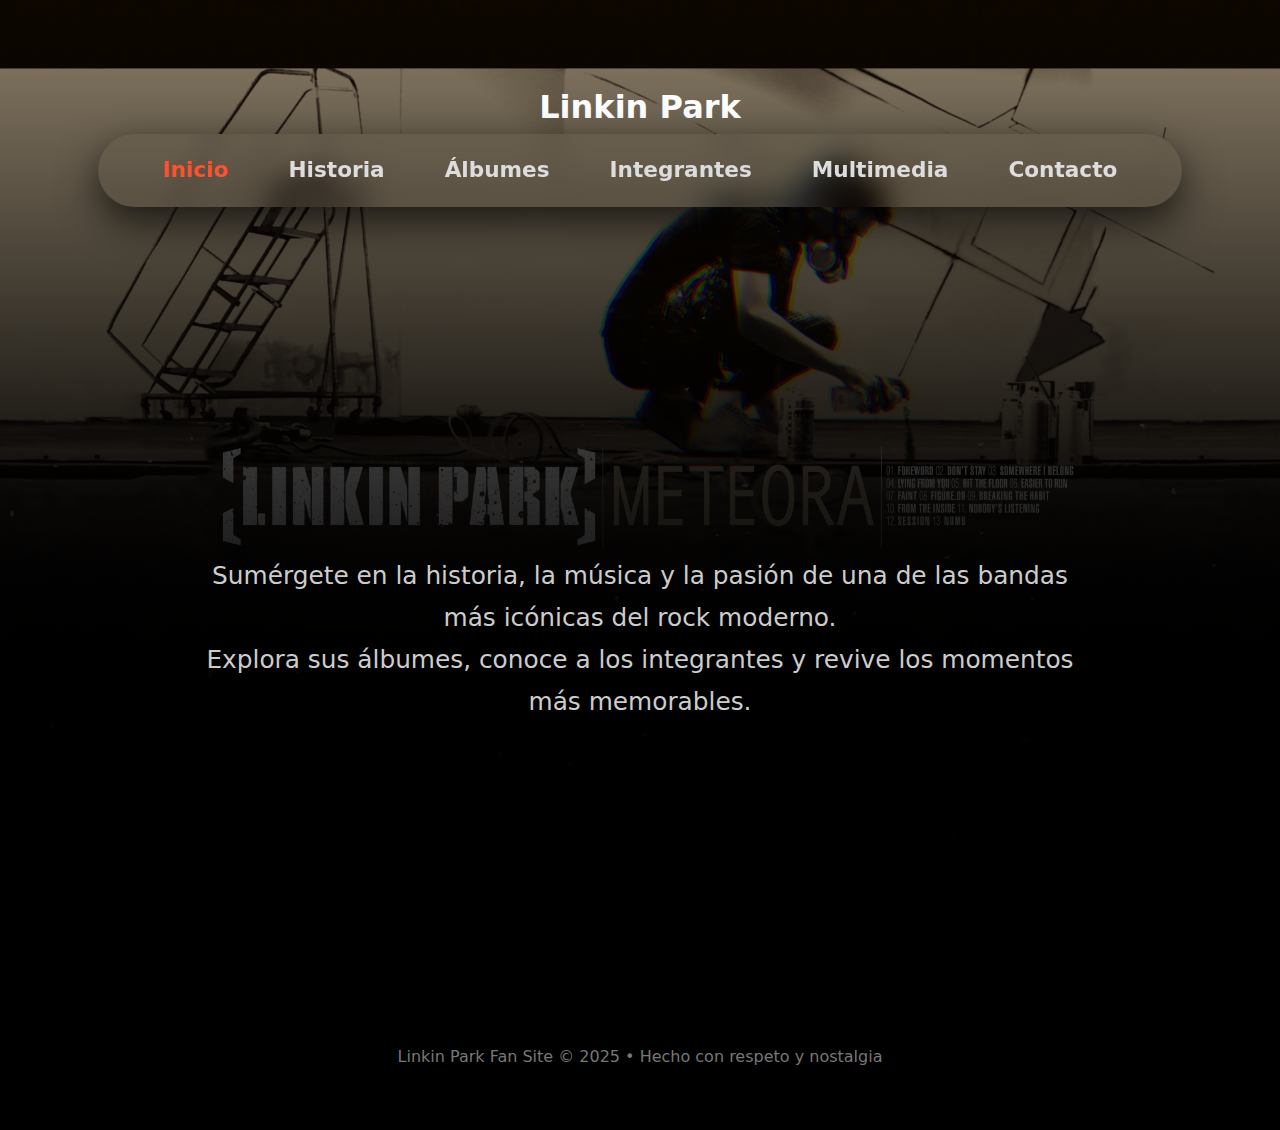
<file: index.html>
<!DOCTYPE html>
<html lang="es">
<head>
    <meta charset="UTF-8">
    <meta name="viewport" content="width=device-width, initial-scale=1.0">
    <title>Linkin Park | Fan Site</title>
    <link rel="stylesheet" href="assets/css/style.css">
</head>
<body>

    <!-- --------------- FOTO QUE SE DIFUMINA --------------- -->
    <section class="hero-fondo">
        <div class="contenido-sobre-fondo">

            <!-- titulo centrado en la pantalla -->
            <div class="titulo-central">
                <h1 class="logo-gigante">Linkin Park</h1>
            </div>

            <!-- Menú pill horizontal -->
            <nav class="menu-pill">
                <ul>
                    <li><a href="index.html" class="active">Inicio</a></li>
                    <li><a href="historia.html">Historia</a></li>
                    <li><a href="albunes.html">Álbumes</a></li>
                    <li><a href="integrantes.html">Integrantes</a></li>
                    <li><a href="multimedia.html">Multimedia</a></li>
                    <li><a href="contacto.html">Contacto</a></li>
                </ul>
            </nav>

            <!-- Texto de bienvenida -->
            <div class="contenido-centrado">
                <h2>¡Bienvenido al mundo de Linkin Park!</h2>
                <p>
                    Sumérgete en la historia, la música y la pasión de una de las bandas más icónicas del rock moderno.<br>
                    Explora sus álbumes, conoce a los integrantes y revive los momentos más memorables.
                </p>
            </div>

        </div>
    </section>

   

    <!-- Footer -->
    <footer class="footer-minimal">
        <p>Linkin Park Fan Site © 2025 • Hecho con respeto y nostalgia</p>
    </footer>

</body>
</html>
</file>
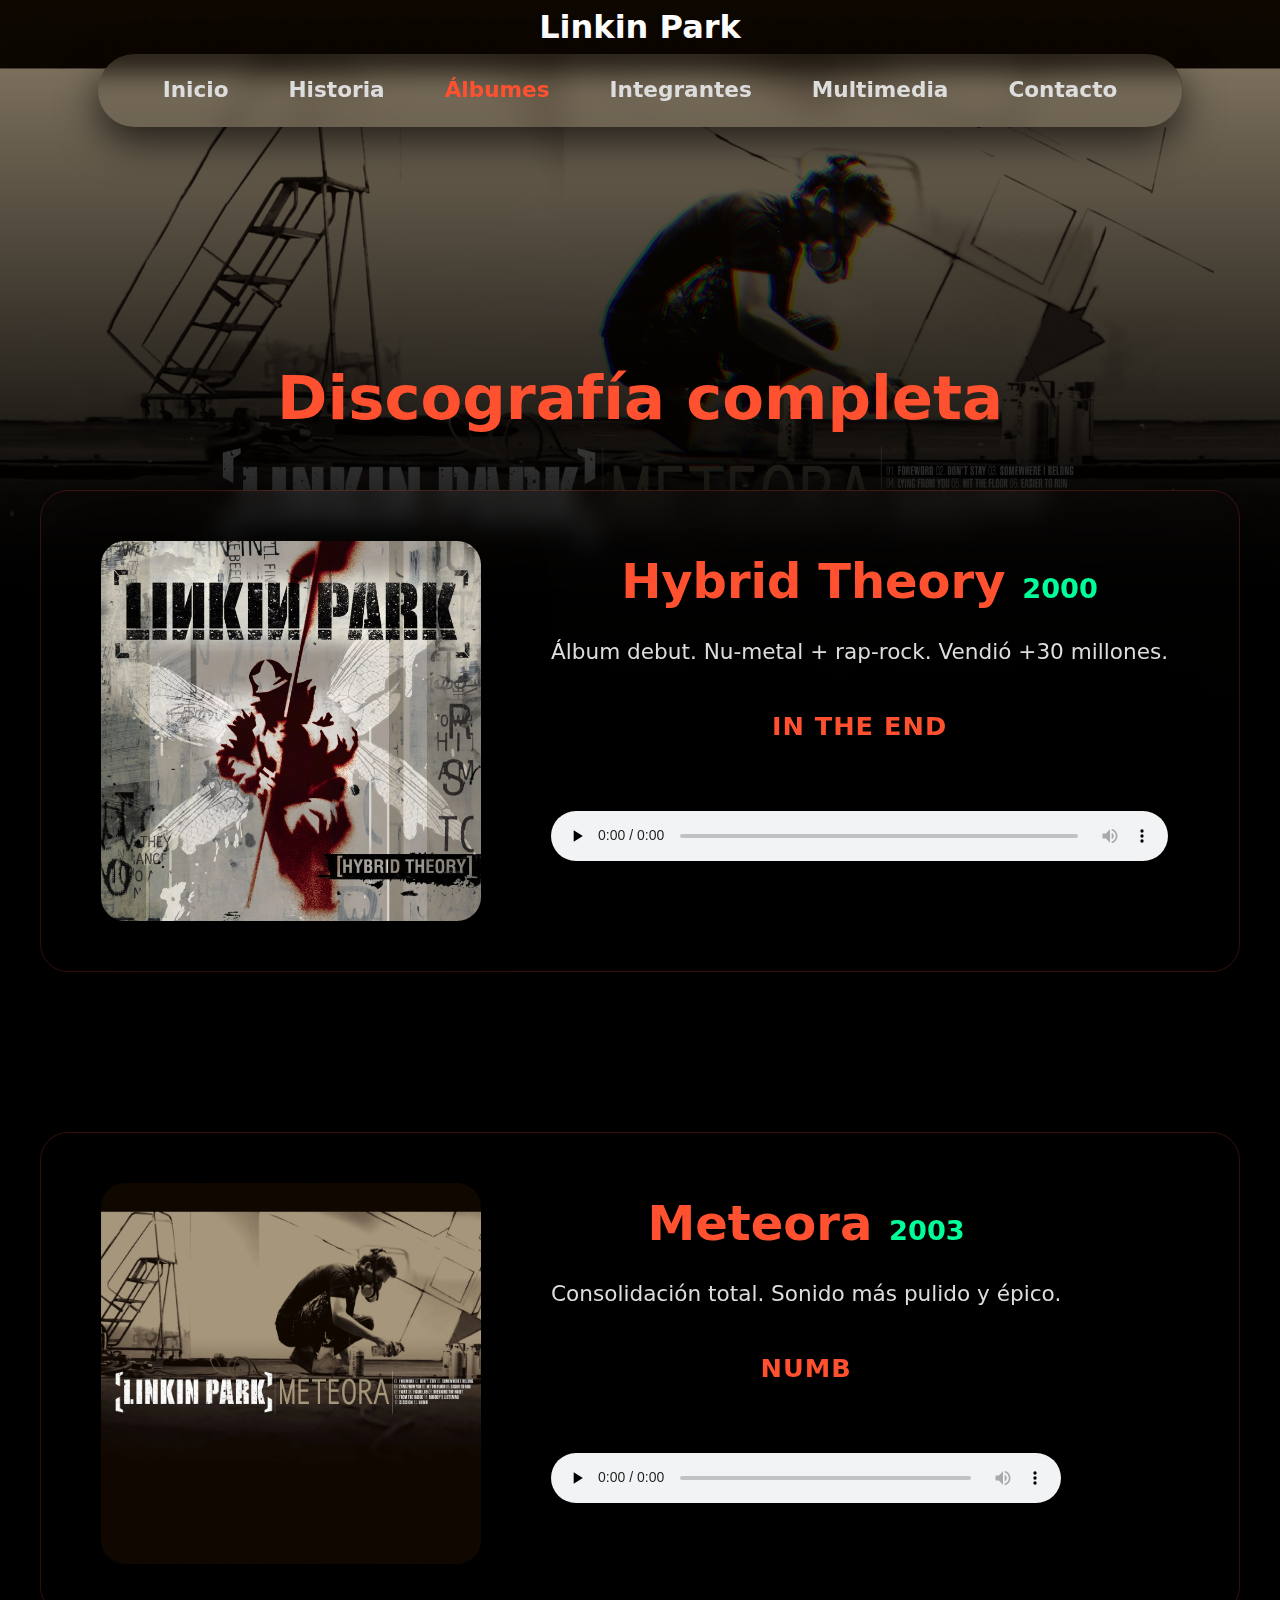
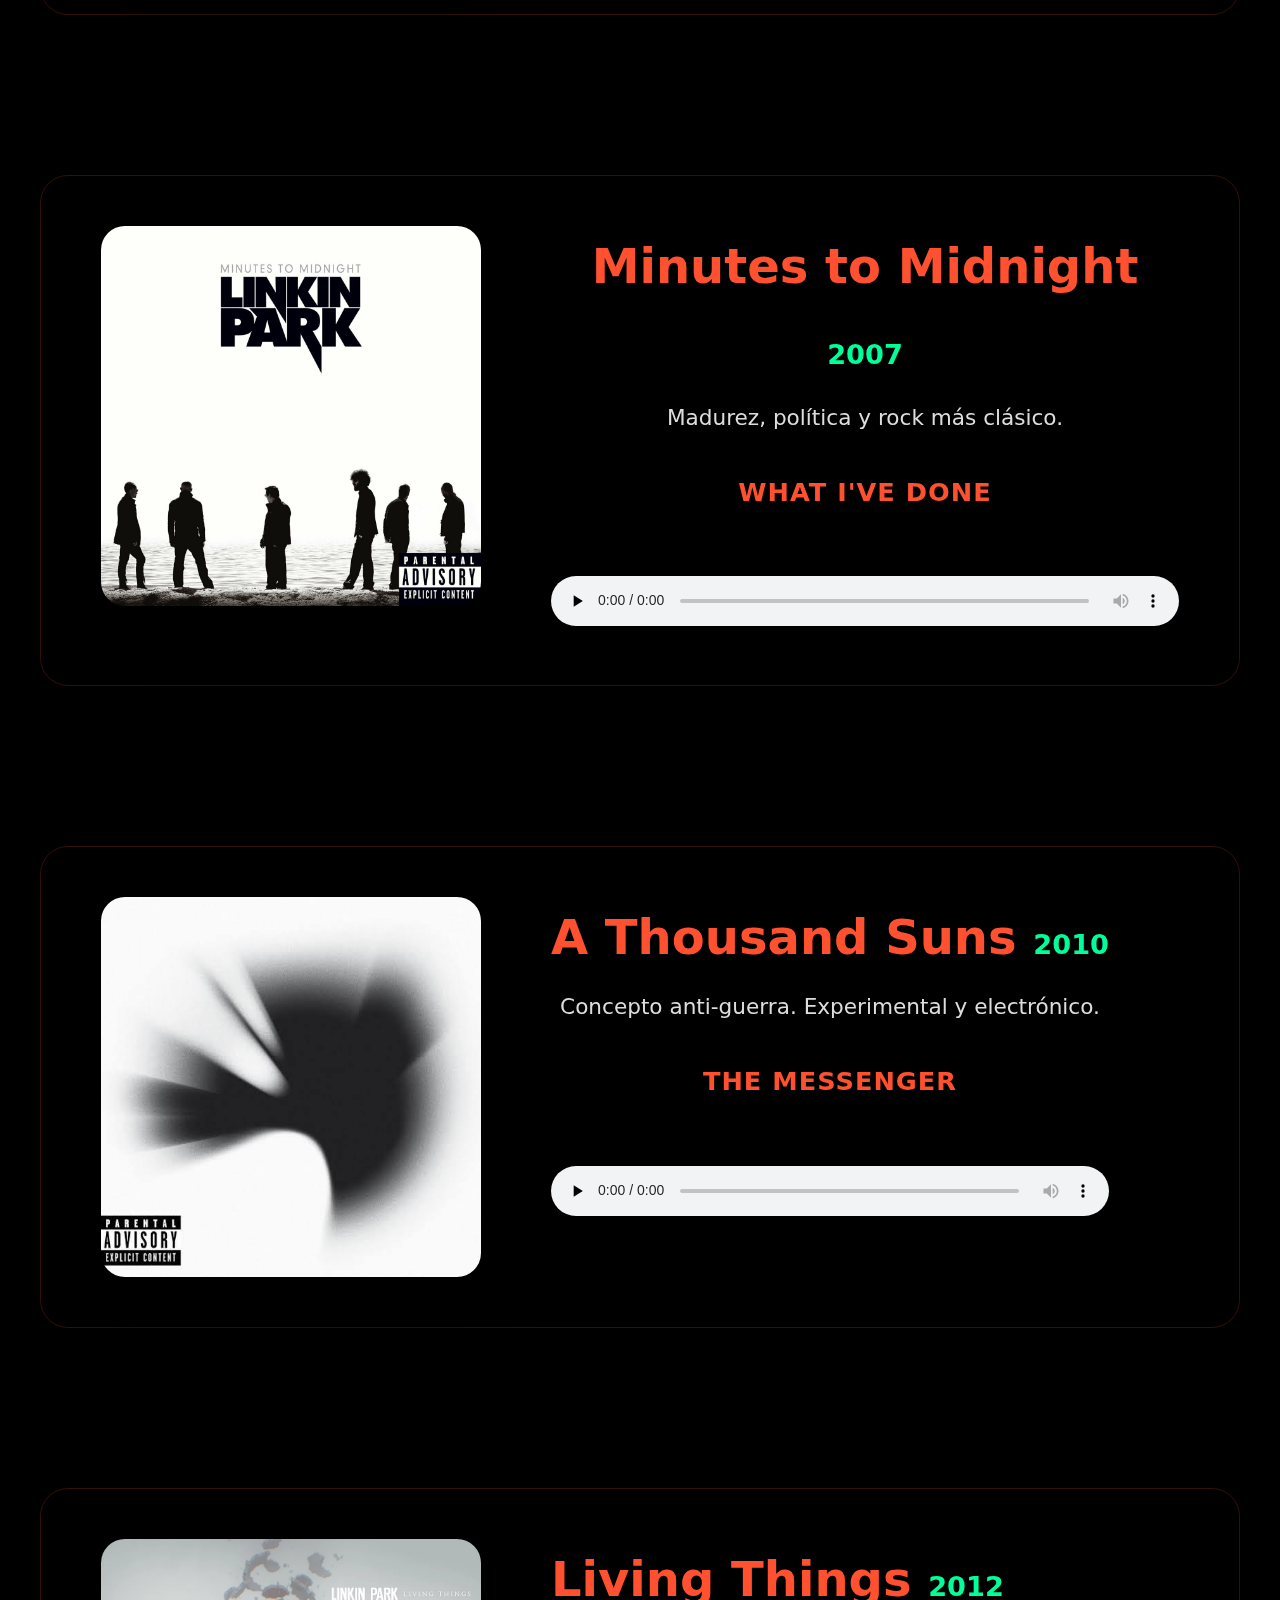
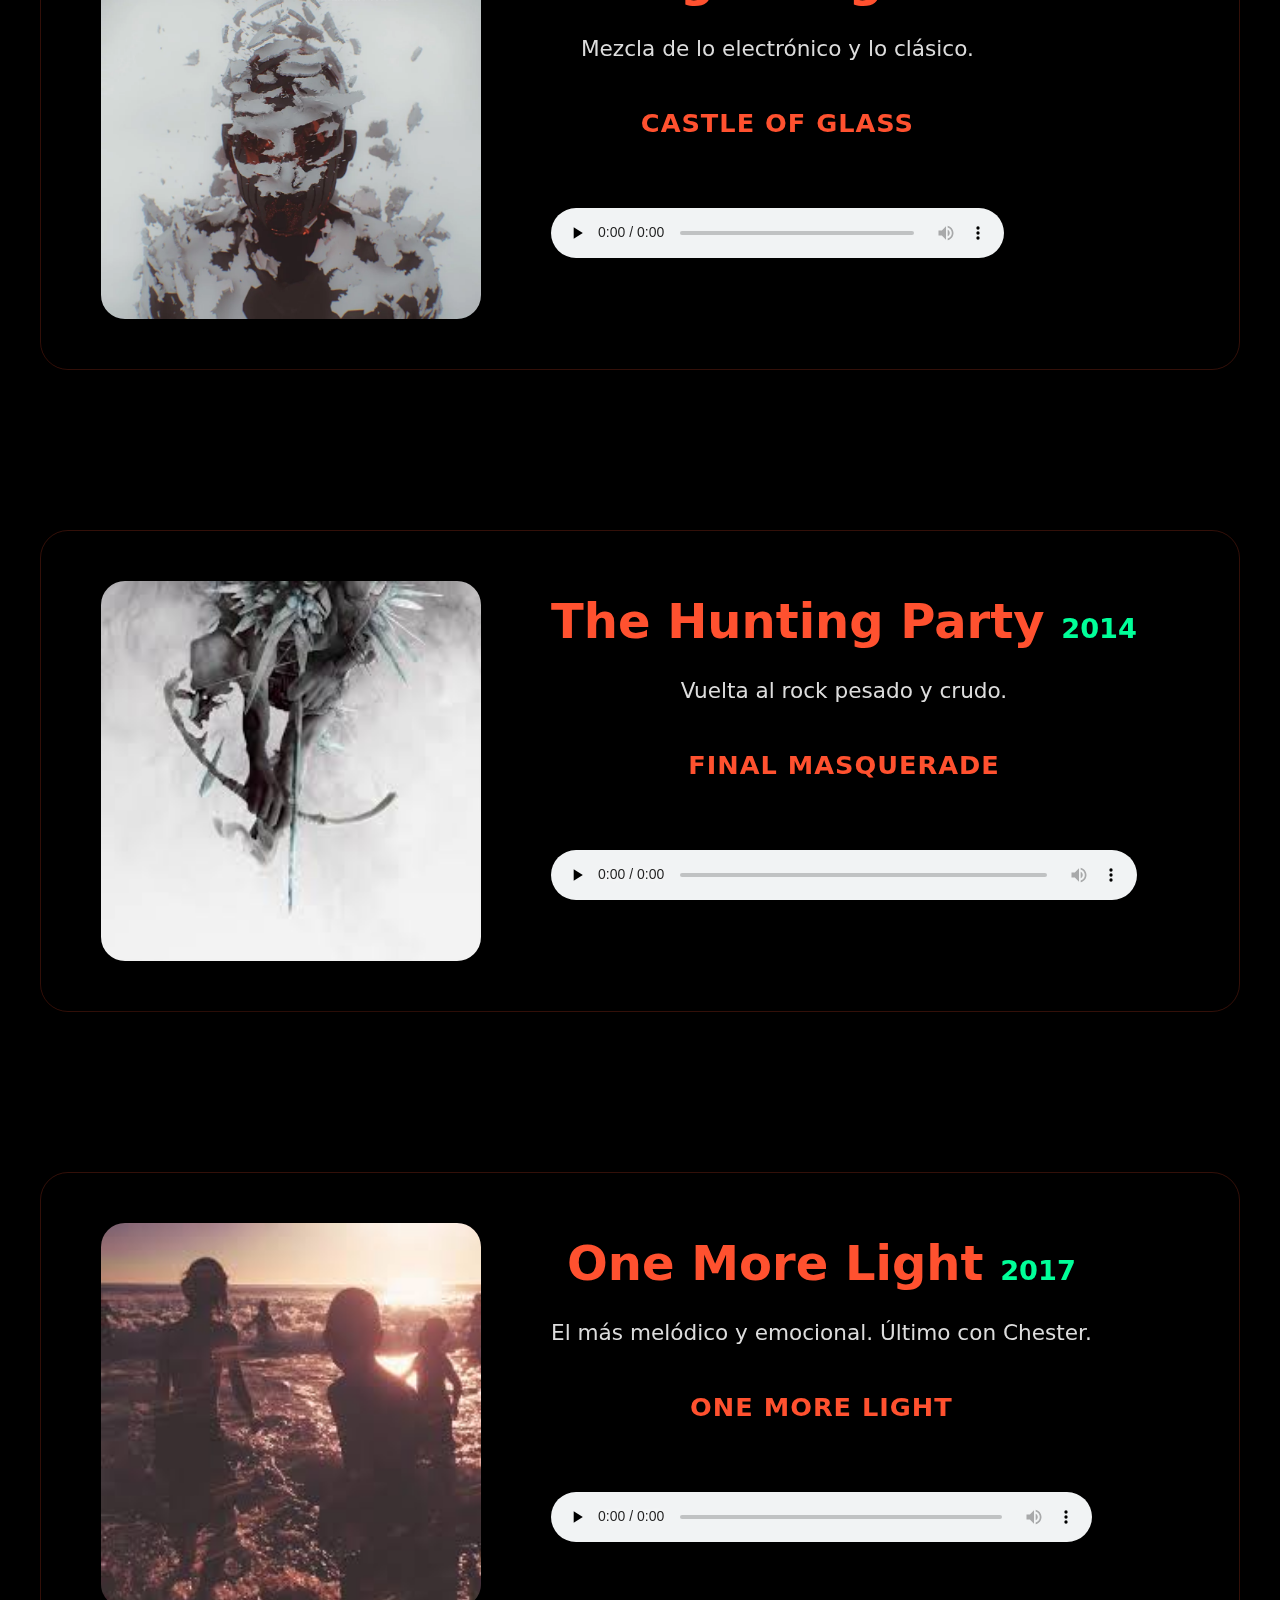
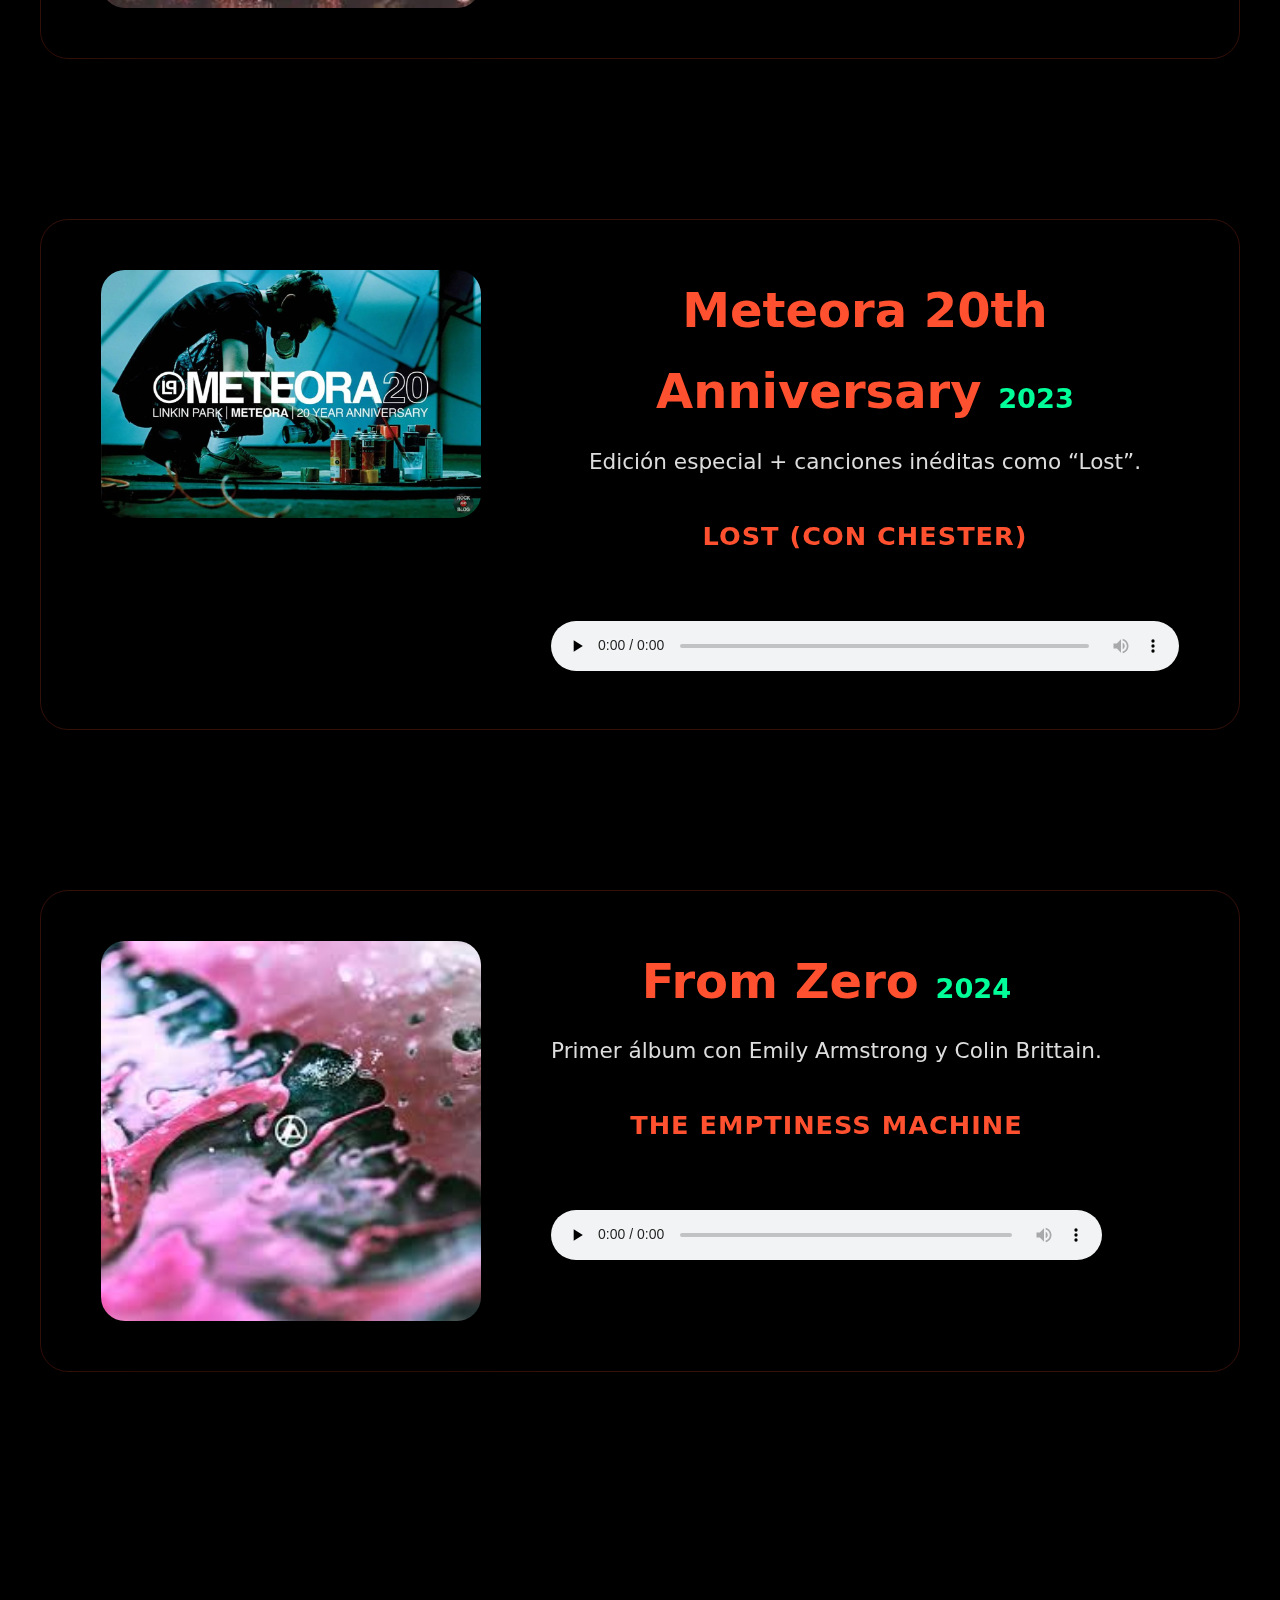
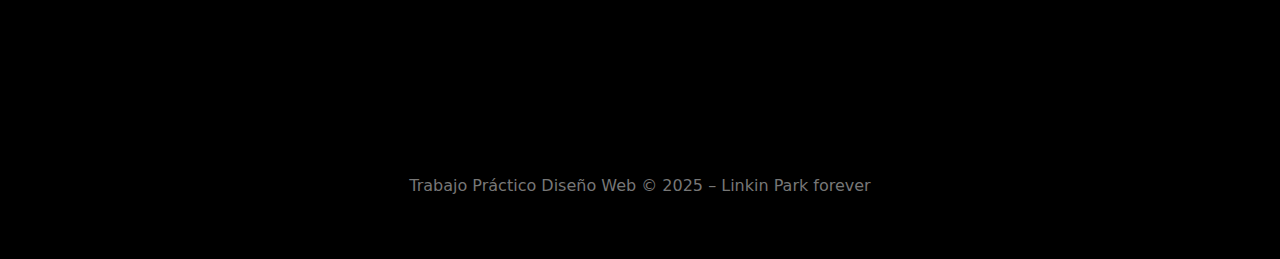
<file: albunes.html>
<!DOCTYPE html>
<html lang="es">
<head>
    <meta charset="UTF-8">
    <meta name="viewport" content="width=device-width, initial-scale=1.0">
    <title>Álbumes | Linkin Park</title>
    <link rel="stylesheet" href="assets/css/style.css">
    <link href="https://fonts.googleapis.com/css2?family=Orbitron:wght@700;900&family=Rajdhani:wght@500;700&display=swap" rel="stylesheet">
</head>
<body>

    <header class="header-principal">
        <h1 class="logo">Linkin Park</h1>
        <nav class="menu-pill">
            <ul>
                <li><a href="index.html">Inicio</a></li>
                <li><a href="historia.html">Historia</a></li>
                <li><a href="albunes.html" class="active">Álbumes</a></li>
                <li><a href="integrantes.html">Integrantes</a></li>
                <li><a href="multimedia.html">Multimedia</a></li>
                <li><a href="contacto.html">Contacto</a></li>
            </ul>
        </nav>
    </header>

    

    <div class="albunes-section">
        <h2 class="titulo-seccion">Discografía completa</h2>

        <!-- 1. Hybrid Theory -->
        <div class="album">
            <div class="album-img">
                <img src="assets/img/portadas/hybrid theory.png" alt="Hybrid Theory">
            </div>
            <div class="album-info">
                <h3>Hybrid Theory <span class="año">2000</span></h3>
                <p>Álbum debut. Nu-metal + rap-rock. Vendió +30 millones.</p>
                <p class="destacada">In the End</p>
                <audio controls preload="none">
                    <source src="assets/img/albunes_canciones/in_the_end (mp3cut.net).mp3" type="audio/mpeg">
                    Tu navegador no soporta audio.
                </audio>
            </div>
        </div>

        <!-- 2. Meteora -->
        <div class="album">
            <div class="album-img">
                <img src="assets/img/portadas/meteora.png" alt="Meteora">
            </div>
            <div class="album-info">
                <h3>Meteora <span class="año">2003</span></h3>
                <p>Consolidación total. Sonido más pulido y épico.</p>
                <p class="destacada">Numb</p>
                <audio controls preload="none">
                    <source src="assets/img/albunes_canciones/Numb (mp3cut.net).mp3" type="audio/mpeg">
                </audio>
            </div>
        </div>

        <!-- 3. Minutes to Midnight -->
        <div class="album">
            <div class="album-img">
                <img src="assets/img/portadas/minutes.png" alt="Minutes to Midnight">
            </div>
            <div class="album-info">
                <h3>Minutes to Midnight <span class="año">2007</span></h3>
                <p>Madurez, política y rock más clásico.</p>
                <p class="destacada">What I've Done</p>
                <audio controls preload="none">
                    <source src="assets/img/albunes_canciones/What I've Done (mp3cut.net).mp3" type="audio/mpeg">
                </audio>
            </div>
        </div>

        <!-- 4. A Thousand Suns -->
        <div class="album">
            <div class="album-img">
                <img src="assets/img/portadas/a thousand suns.png" alt="A Thousand Suns">
            </div>
            <div class="album-info">
                <h3>A Thousand Suns <span class="año">2010</span></h3>
                <p>Concepto anti-guerra. Experimental y electrónico.</p>
                <p class="destacada">The Messenger</p>
                <audio controls preload="none">
                    <source src="assets/img/albunes_canciones/The Messenger - Linkin Park (A Thousands Suns) (mp3cut.net).mp3" type="audio/mpeg">
                </audio>
            </div>
        </div>

        <!-- 5. Living Things -->
        <div class="album">
            <div class="album-img">
                <img src="assets/img/portadas/living things.png" alt="Living Things">
            </div>
            <div class="album-info">
                <h3>Living Things <span class="año">2012</span></h3>
                <p>Mezcla de lo electrónico y lo clásico.</p>
                <p class="destacada">Castle of Glass</p>
                <audio controls preload="none">
                    <source src="assets/img/albunes_canciones/Linkin Park - Castle Of Glass (Audio HD) (mp3cut.net).mp3" type="audio/mpeg">
                </audio>
            </div>
        </div>

        <!-- 6. The Hunting Party -->
        <div class="album">
            <div class="album-img">
                <img src="assets/img/portadas/the hunting party.png" alt="The Hunting Party">
            </div>
            <div class="album-info">
                <h3>The Hunting Party <span class="año">2014</span></h3>
                <p>Vuelta al rock pesado y crudo.</p>
                <p class="destacada">Final Masquerade</p>
                <audio controls preload="none">
                    <source src="assets/img/albunes_canciones/Final Masquerade (Official Lyric Video) - Linkin Park (mp3cut.net).mp3" type="audio/mpeg">
                </audio>
            </div>
        </div>

        <!-- 7. One More Light -->
        <div class="album">
            <div class="album-img">
                <img src="assets/img/portadas/one more light.png" alt="One More Light">
            </div>
            <div class="album-info">
                <h3>One More Light <span class="año">2017</span></h3>
                <p>El más melódico y emocional. Último con Chester.</p>
                <p class="destacada">One More Light</p>
                <audio controls preload="none">
                    <source src="assets/img/albunes_canciones/One More Light [Official Music Video] - Linkin Park (mp3cut.net).mp3" type="audio/mpeg">
                </audio>
            </div>
        </div>

        <!-- 8. Meteora 20th Anniversary -->
        <div class="album">
            <div class="album-img">
                <img src="assets/img/portadas/meteora 20th anniversary.png" alt="Meteora 20th Anniversary">
            </div>
            <div class="album-info">
                <h3>Meteora 20th Anniversary <span class="año">2023</span></h3>
                <p>Edición especial + canciones inéditas como “Lost”.</p>
                <p class="destacada">Lost (con Chester)</p>
                <audio controls preload="none">
                    <source src="assets/img/albunes_canciones/Lost [Official Music Video] - Linkin Park (mp3cut.net).mp3" type="audio/mpeg">
                </audio>
            </div>
        </div>

        <!-- 9. From Zero – NUEVO 2024 -->
        <div class="album" style="position:relative;">
            <div class="album-img">
                <img src="assets/img/portadas/from zero.png" alt="From Zero">
            </div>
            <div class="album-info">
                <h3>From Zero <span class="año">2024</span></h3>
                <p>Primer álbum con Emily Armstrong y Colin Brittain.</p>
                <p class="destacada">The Emptiness Machine</p>
                <audio controls preload="none">
                    <source src="assets/img/albunes_canciones/Linkin Park - The Emptiness Machine (Audio) (mp3cut.net).mp3" type="audio/mpeg">
                </audio>
            </div>
        </div>

    </div>

    </main>

    <footer>
        <p>Trabajo Práctico Diseño Web © 2025 – Linkin Park forever</p>
    </footer>

</body>
</html>
</file>
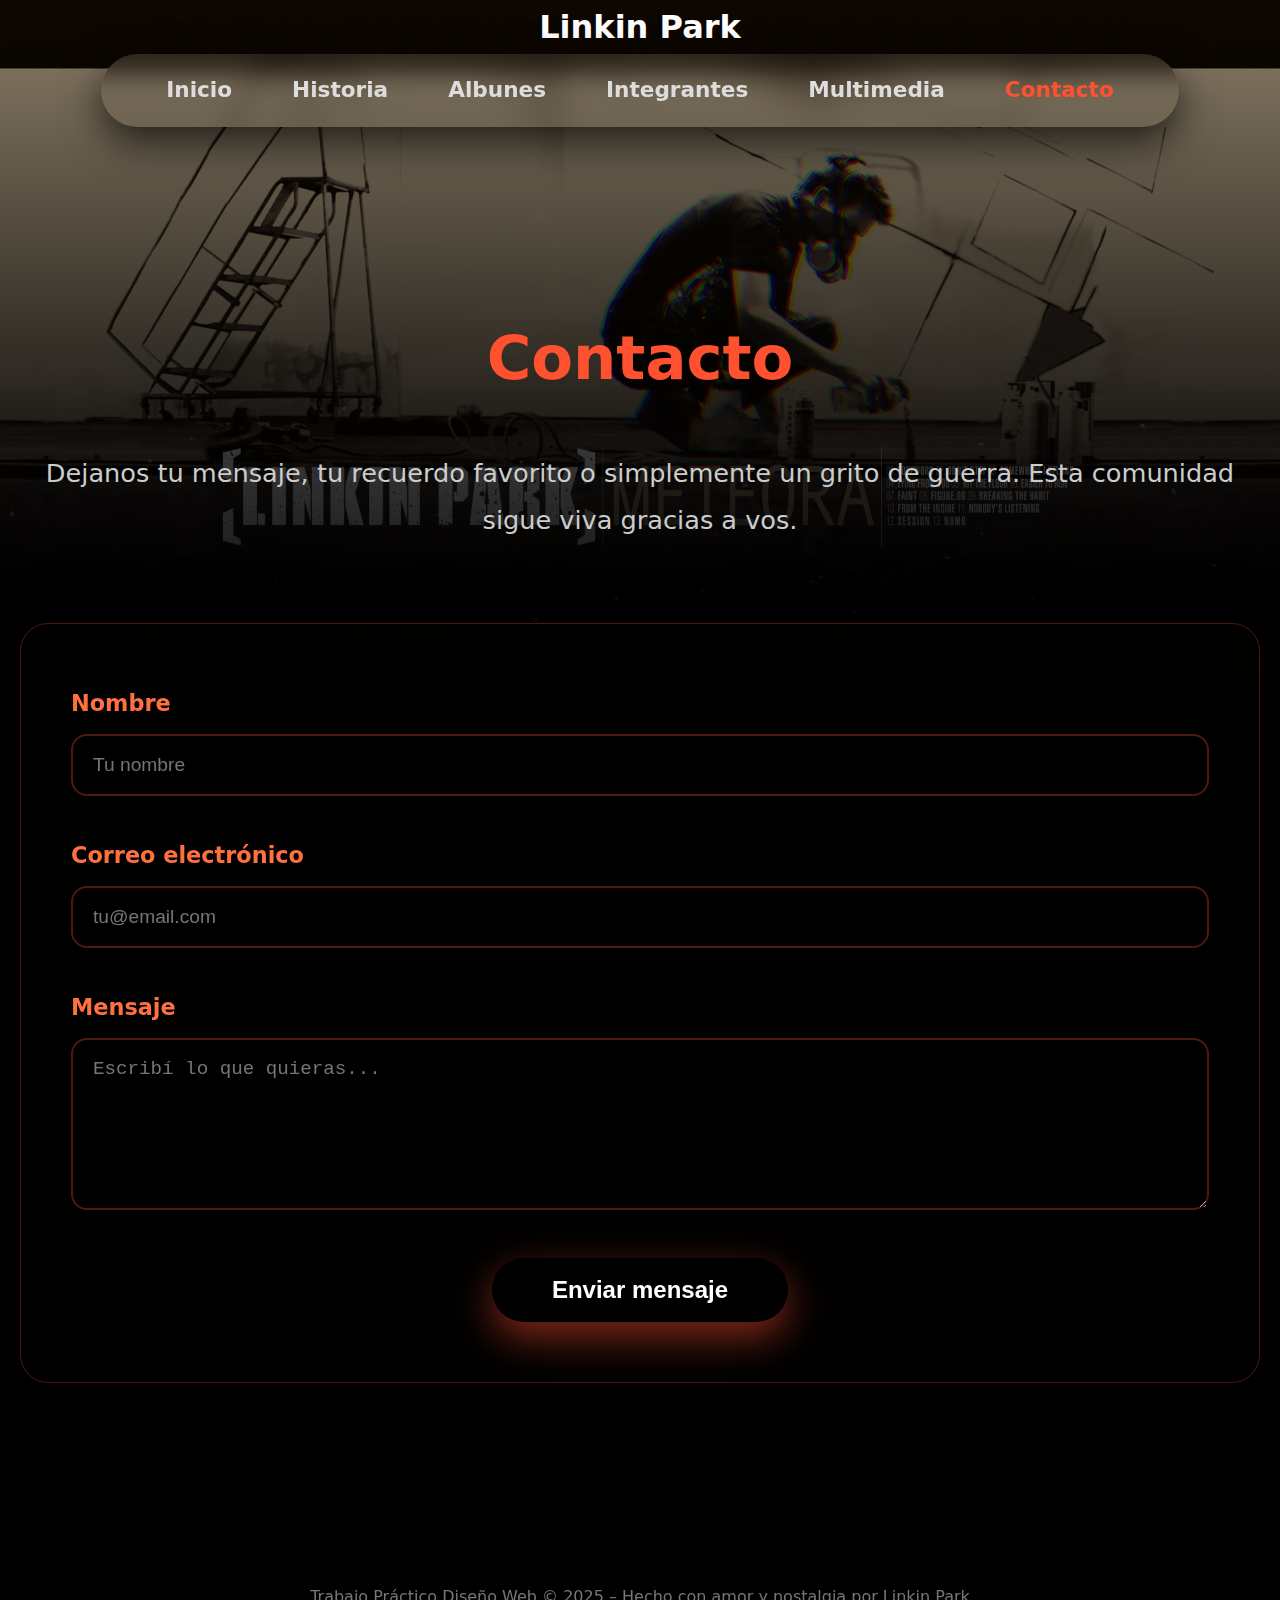
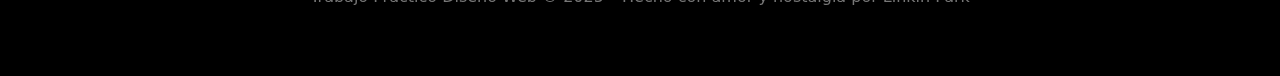
<file: contacto.html>
<!DOCTYPE html>
<html lang="es">
<head>
    <meta charset="UTF-8">
    <meta name="viewport" content="width=device-width, initial-scale=1.0">
    <title>Contacto | Linkin Park Fan Site</title>
    <link rel="stylesheet" href="assets/css/style.css">
    <link href="https://fonts.googleapis.com/css2?family=Orbitron:wght@700;900&family=Rajdhani:wght@500;700&display=swap" rel="stylesheet">
</head>
<body>

    <header class="header-principal">
        <h1 class="logo">Linkin Park</h1>
        <nav class="menu-pill">
            <ul>
                <li><a href="index.html">Inicio</a></li>
                <li><a href="historia.html">Historia</a></li>
                <li><a href="albunes.html">Albunes</a></li>
                <li><a href="integrantes.html">Integrantes</a></li>
                <li><a href="multimedia.html">Multimedia</a></li>
                <li><a href="contacto.html" class="active">Contacto</a></li>
            </ul>
        </nav>
    </header>

    <main class="container">
        <h2 class="titulo-seccion">Contacto</h2>
        <p class="intro-contacto">Dejanos tu mensaje, tu recuerdo favorito o simplemente un grito de guerra. Esta comunidad sigue viva gracias a vos.</p>

        <form class="formulario-contacto" id="formContacto">
            <div class="campo">
                <label for="nombre">Nombre</label>
                <input type="text" id="nombre" name="nombre" required placeholder="Tu nombre">
            </div>

            <div class="campo">
                <label for="email">Correo electrónico</label>
                <input type="email" id="email" name="email" required placeholder="tu@email.com">
            </div>

            <div class="campo">
                <label for="mensaje">Mensaje</label>
                <textarea id="mensaje" name="mensaje" rows="6" required placeholder="Escribí lo que quieras..."></textarea>
            </div>

            <button type="submit" class="btn-enviar">Enviar mensaje</button>
        </form>

        <!-- Mensaje de éxito (aparece al enviar) -->
        <div class="mensaje-exito" id="mensajeExito" style="display:none;">
            <h3>¡Mensaje enviado!</h3>
            <p>Gracias por ser parte de esta familia. El grito sigue vivo.</p>
        </div>
    </main>

    <footer>
        <p>Trabajo Práctico Diseño Web © 2025 – Hecho con amor y nostalgia por Linkin Park</p>
    </footer>

    <!-- Pequeño script para simular envío (no necesitas backend) -->
    <script>
        document.getElementById('formContacto').addEventListener('submit', function(e) {
            e.preventDefault();
            this.style.display = 'none';
            document.getElementById('mensajeExito').style.display = 'block';
        });
    </script>

</body>
</html>
</file>
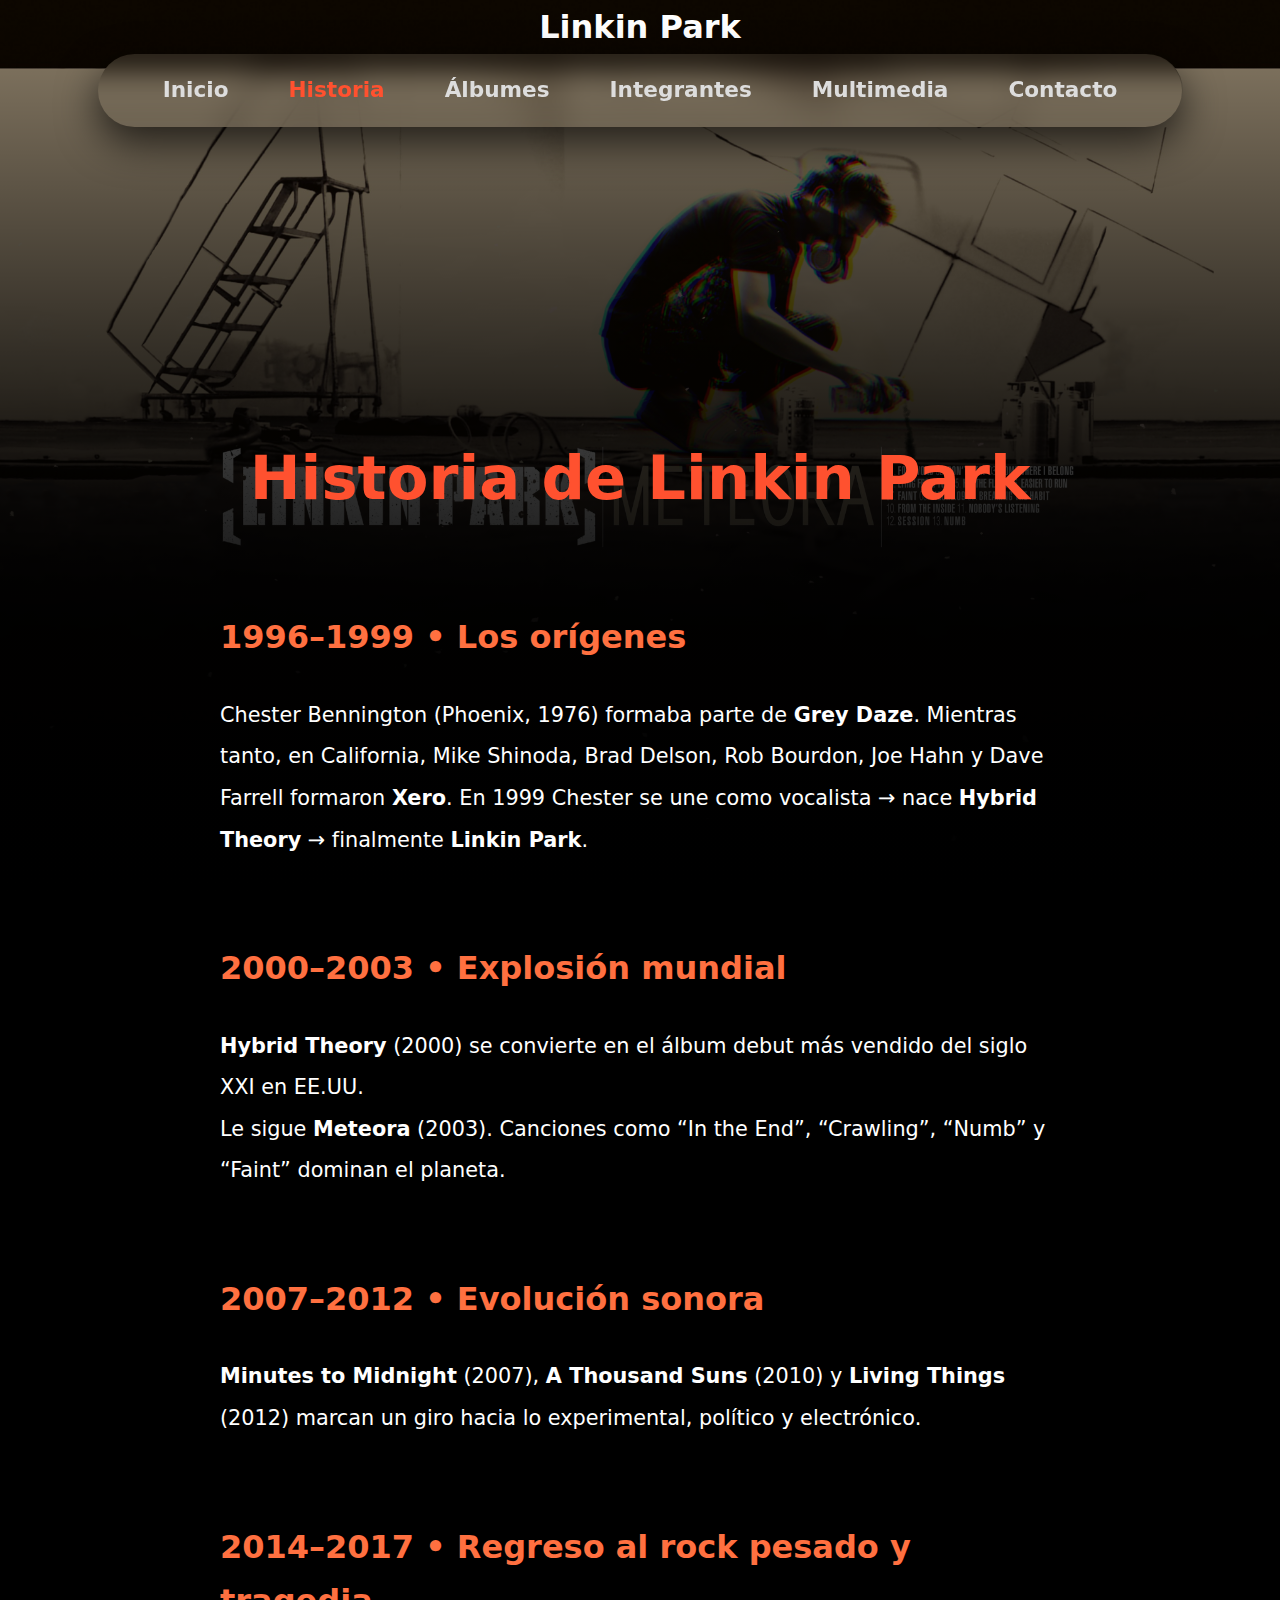
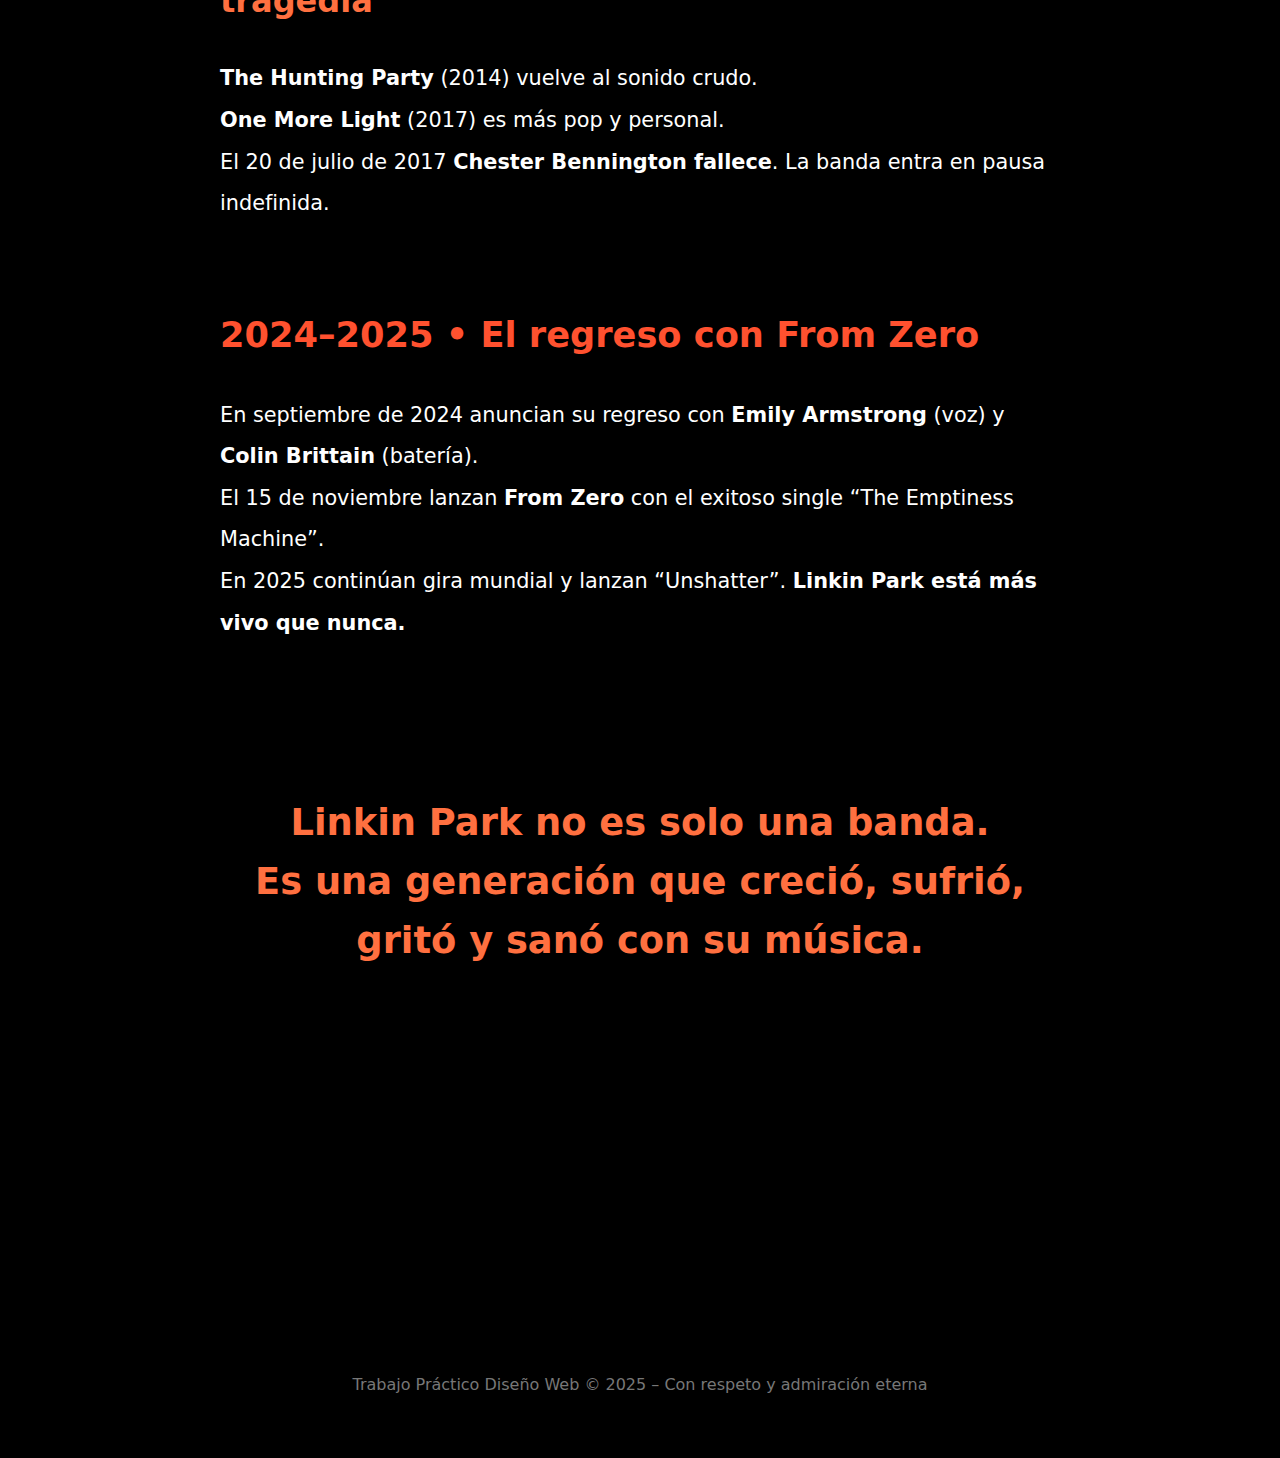
<file: historia.html>
<!DOCTYPE html>
<html lang="es">
<head>
    <meta charset="UTF-8">
    <meta name="viewport" content="width=device-width, initial-scale=1.0">
    <title>Historia | Linkin Park</title>
    <link rel="stylesheet" href="assets/css/style.css">
    <link href="https://fonts.googleapis.com/css2?family=Orbitron:wght@700;900&family=Rajdhani:wght@500;700&display=swap" rel="stylesheet">
</head>
<body>

    <header class="header-principal">
        <h1 class="logo">Linkin Park</h1>
        
        <nav class="menu-pill">
            <ul>
                <li><a href="index.html">Inicio</a></li>
                <li><a href="historia.html" class="active">Historia</a></li>
                <li><a href="albunes.html">Álbumes</a></li>
                <li><a href="integrantes.html">Integrantes</a></li>
                <li><a href="multimedia.html">Multimedia</a></li>
                <li><a href="contacto.html">Contacto</a></li>
            </ul>
        </nav>
    </header>

    <main class="container">
        <section class="timeline-section">
            <h2 class="titulo-seccion">Historia de Linkin Park</h2>

            <article class="timeline-item">
                <h3>1996–1999 • Los orígenes</h3>
                <p>Chester Bennington (Phoenix, 1976) formaba parte de <strong>Grey Daze</strong>. Mientras tanto, en California, Mike Shinoda, Brad Delson, Rob Bourdon, Joe Hahn y Dave Farrell formaron <strong>Xero</strong>. En 1999 Chester se une como vocalista → nace <strong>Hybrid Theory</strong> → finalmente <strong>Linkin Park</strong>.</p>
            </article>

            <article class="timeline-item">
                <h3>2000–2003 • Explosión mundial</h3>
                <p><strong>Hybrid Theory</strong> (2000) se convierte en el álbum debut más vendido del siglo XXI en EE.UU. <br>
                Le sigue <strong>Meteora</strong> (2003). Canciones como “In the End”, “Crawling”, “Numb” y “Faint” dominan el planeta.</p>
            </article>

            <article class="timeline-item">
                <h3>2007–2012 • Evolución sonora</h3>
                <p><strong>Minutes to Midnight</strong> (2007), <strong>A Thousand Suns</strong> (2010) y <strong>Living Things</strong> (2012) marcan un giro hacia lo experimental, político y electrónico.</p>
            </article>

            <article class="timeline-item">
                <h3>2014–2017 • Regreso al rock pesado y tragedia</h3>
                <p><strong>The Hunting Party</strong> (2014) vuelve al sonido crudo. <br>
                <strong>One More Light</strong> (2017) es más pop y personal. <br>
                El 20 de julio de 2017 <strong>Chester Bennington fallece</strong>. La banda entra en pausa indefinida.</p>
            </article>

            <article class="timeline-item destacado">
                <h3>2024–2025 • El regreso con From Zero</h3>
                <p>En septiembre de 2024 anuncian su regreso con <strong>Emily Armstrong</strong> (voz) y <strong>Colin Brittain</strong> (batería). <br>
                El 15 de noviembre lanzan <strong>From Zero</strong> con el exitoso single “The Emptiness Machine”. <br>
                En 2025 continúan gira mundial y lanzan “Unshatter”. <strong>Linkin Park está más vivo que nunca.</strong></p>
            </article>

            <div class="cierre">
                <p class="frase-final">
                    <strong>Linkin Park no es solo una banda.<br>
                    Es una generación que creció, sufrió, gritó y sanó con su música.</strong>
                </p>
            </div>
        </section>
    </main>

    <footer>
        <p>Trabajo Práctico Diseño Web © 2025 – Con respeto y admiración eterna</p>
    </footer>

</body>
</html>
</file>
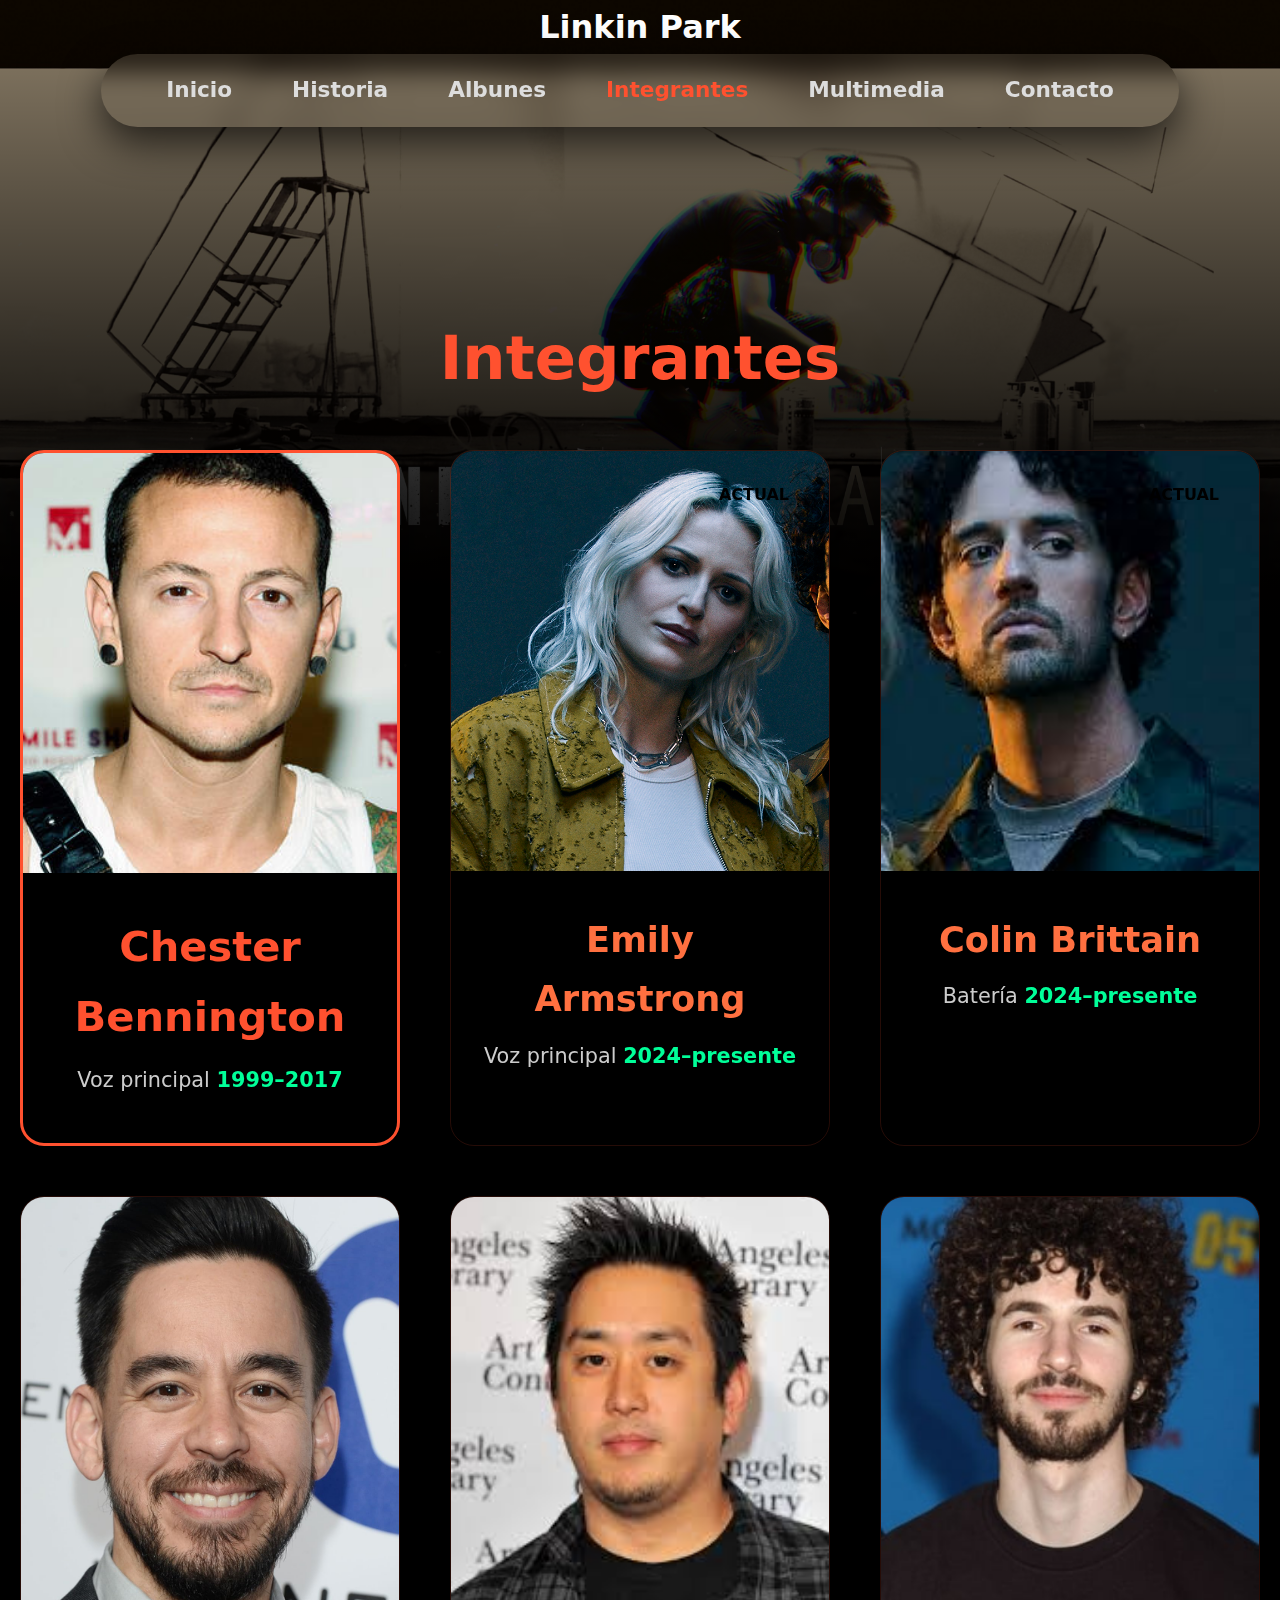
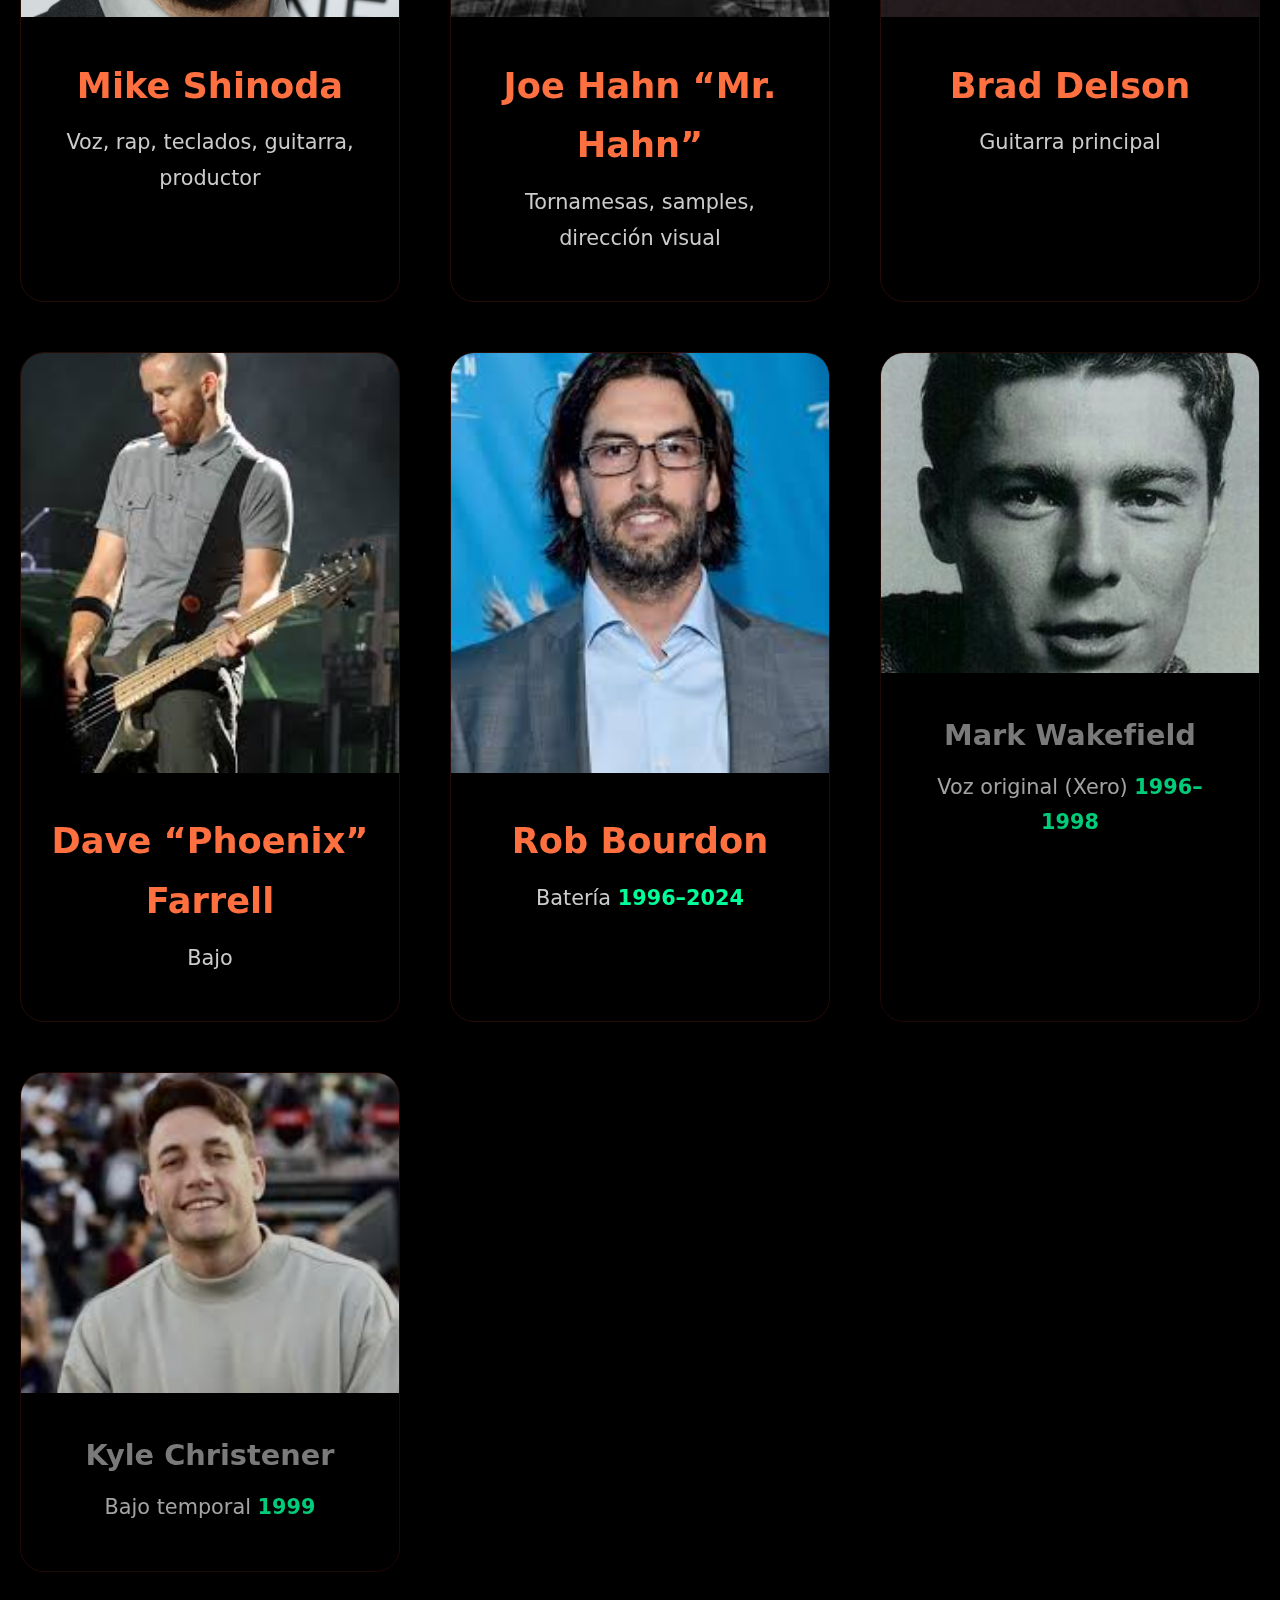
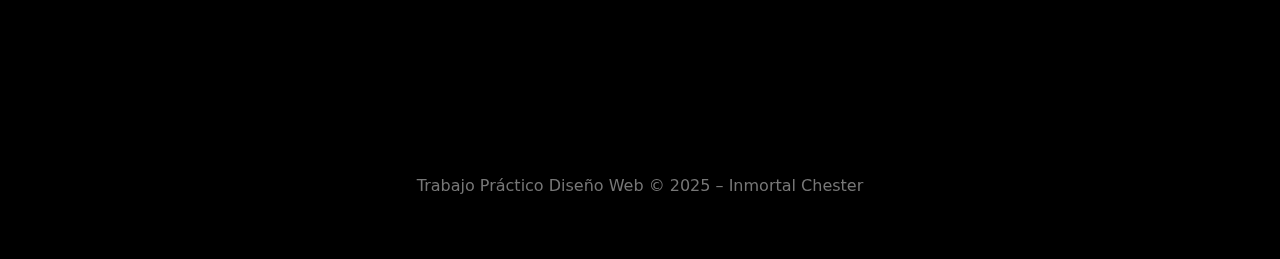
<file: integrantes.html>
<!DOCTYPE html>
<html lang="es">
<head>
    <meta charset="UTF-8">
    <meta name="viewport" content="width=device-width, initial-scale=1.0">
    <title>Integrantes | Linkin Park</title>
    <link rel="stylesheet" href="assets/css/style.css">
    <link href="https://fonts.googleapis.com/css2?family=Orbitron:wght@700;900&family=Rajdhani:wght@500;700&display=swap" rel="stylesheet">
</head>
<body>

    <header class="header-principal">
        <h1 class="logo">Linkin Park</h1>
        <nav class="menu-pill">
            <ul>
                <li><a href="index.html">Inicio</a></li>
                <li><a href="historia.html">Historia</a></li>
                <li><a href="albunes.html">Albunes</a></li>
                <li><a href="integrantes.html" class="active">Integrantes</a></li>
                <li><a href="multimedia.html">Multimedia</a></li>
                <li><a href="contacto.html">Contacto</a></li>
            </ul>
        </nav>
    </header>

    <main class="container">
        <h2 class="titulo-seccion">Integrantes</h2>

        <div class="grid-integrantes">

            <!-- CHESTER (siempre primero y destacado) -->
            <article class="miembro-card homenaje">
                <img src="assets/img/integrantes/chester.png" alt="Chester Bennington">
                <div class="info">
                    <h3>Chester Bennington</h3>
                    <p class="rol">Voz principal <span>1999–2017</span></p>

                </div>
            </article>

            <!-- Formación actual 2024–2025 -->
            <article class="miembro-card actual">
                <div class="etiqueta">ACTUAL</div>
                <img src="assets/img/integrantes/emily.png" alt="Emily Armstrong">
                <div class="info">
                    <h3>Emily Armstrong</h3>
                    <p class="rol">Voz principal <span>2024–presente</span></p>
                </div>
            </article>

            <article class="miembro-card actual">
                <div class="etiqueta">ACTUAL</div>
                <img src="assets/img/integrantes/colin.png" alt="Colin Brittain">
                <div class="info">
                    <h3>Colin Brittain</h3>
                    <p class="rol">Batería <span>2024–presente</span></p>
                </div>
            </article>

            <!-- Miembros clásicos -->
            <article class="miembro-card">
                <img src="assets/img/integrantes/mike.png" alt="Mike Shinoda">
                <div class="info">
                    <h3>Mike Shinoda</h3>
                    <p class="rol">Voz, rap, teclados, guitarra, productor</p>
                </div>
            </article>

            <article class="miembro-card">
                <img src="assets/img/integrantes/joe.png" alt="Joe Hahn">
                <div class="info">
                    <h3>Joe Hahn “Mr. Hahn”</h3>
                    <p class="rol">Tornamesas, samples, dirección visual</p>
                </div>
            </article>

            <article class="miembro-card">
                <img src="assets/img/integrantes/brad.png" alt="Brad Delson">
                <div class="info">
                    <h3>Brad Delson</h3>
                    <p class="rol">Guitarra principal</p>
                </div>
            </article>

            <article class="miembro-card">
                <img src="assets/img/integrantes/dave.png" alt="Dave Phoenix Farrell">
                <div class="info">
                    <h3>Dave “Phoenix” Farrell</h3>
                    <p class="rol">Bajo</p>
                </div>
            </article>

            <article class="miembro-card">
                <img src="assets/img/integrantes/rob.png" alt="Rob Bourdon">
                <div class="info">
                    <h3>Rob Bourdon</h3>
                    <p class="rol">Batería <span>1996–2024</span></p>
                </div>
            </article>

            <!-- Ex-miembros (más pequeños) -->
            <article class="miembro-card ex">
                <img src="assets/img/integrantes/mark.png" alt="Mark Wakefield">
                <div class="info">
                    <h3>Mark Wakefield</h3>
                    <p class="rol">Voz original (Xero) <span>1996–1998</span></p>
                </div>
            </article>

            <article class="miembro-card ex">
                <img src="assets/img/integrantes/kyle.png" alt="Kyle Christener">
                <div class="info">
                    <h3>Kyle Christener</h3>
                    <p class="rol">Bajo temporal <span>1999</span></p>
                </div>
            </article>

        </div>
    </main>

    <footer>
        <p>Trabajo Práctico Diseño Web © 2025 – Inmortal Chester</p>
    </footer>

</body>
</html>
</file>
<file: assets/css/style.css>
* { margin: 0; padding: 0; box-sizing: border-box; }

/* -------------------- FONDO UNICO Y FIJO PARA TODO EL SITIO -------------------- */
html, body {
    height: 100%;
    margin: 0;
    background: #000000;                                      /* negro de respaldo */
}

body {
    min-height: 100vh;
    background:
        linear-gradient(to bottom,
            rgba(0,0,0,0.15) 0%,
            rgba(0,0,0,0.70) 40%,
            rgba(0,0,0,0.95) 70%,
            #000000 100%
        ),
        url('../img/fondo/fondo.png') center top / cover no-repeat scroll;
    background-attachment: scroll;      /* cascada */
    color: #fff;
    font-family: system-ui, -apple-system, 'Segoe UI', Roboto, sans-serif;
    line-height: 1.7;
    text-align: center;
}

/* forzamos que nadie mas toque el background */
body * {
    background: transparent !important;
    background-image: none !important;
    background-color: transparent !important;
    background-attachment: scroll !important;
}

/* Todo encima del fondo */
body > * { position: relative; z-index: 2; }


/* -------------------- HEADER / LOGO / MENÚ -------------------- */
#index .logo {
    font-size: 6.5rem;
    font-weight: 900;
    background: linear-gradient(90deg, #ff512f, #f09819);
    -webkit-background-clip: text;
    background-clip: text;
    color: transparent;
    text-shadow: 0 0 40px rgba(255, 81, 47, 0.4);
    margin-bottom: 60px;
}

.menu-pill ul {
    display: inline-flex;
    list-style: none;
    background: rgba(15,12,41,0.95);
    padding: 18px 65px;
    border-radius: 70px;
    backdrop-filter: blur(15px);
    box-shadow: 0 15px 40px rgba(0,0,0,0.7);
    gap: 60px;
    flex-wrap: nowrap;
    margin-bottom: 100px;
}

.menu-pill a {
    color: #ddd;
    text-decoration: none;
    font-size: 1.35rem;
    font-weight: 600;
    transition: color .3s;
    white-space: nowrap;
}

.menu-pill a:hover,
.menu-pill a.active { color: #ff512f; font-weight: 800; }


/* -------------------- INDEX – TEXTO BIENVENIDA -------------------- */

.contenido-centrado h2 {
    font-size: 4rem;
    font-weight: 900;
    background: linear-gradient(90deg, #ff512f, #f09819);
    -webkit-background-clip: text;
    background-clip: text;
    color: transparent;
    margin-bottom: 30px;
}

.contenido-centrado p {
    font-size: 1.55rem;
    max-width: 900px;
    color: #ccc;
    margin: 0 auto 120px;
}

/* -------------------- CONTENEDORES Y SECCIONES -------------------- */
.container, section {
    padding: 80px 20px;
    max-width: 1300px;
    margin: 0 auto;
}

/* -------------------- FOOTER -------------------- */
footer {
    padding: 120px 20px 60px;
    color: #777;
    font-size: 1rem;
}

/* -------------------- RESPONSIVE -------------------- */
@media (max-width: 768px) {
    .logo { font-size: 4.5rem; margin: 60px auto 40px; }
    .menu-pill ul { padding: 16px 30px; gap: 30px; flex-wrap: wrap; }
    .menu-pill a { font-size: 1.2rem; }
    .contenido-centrado h2 { font-size: 3rem; }
    .contenido-centrado p { font-size: 1.35rem; }
}



/* -------------------- HISTORIA.HTML -------------------- */

.timeline-section {
    max-width: 900px;
    margin: 0 auto;
    padding: 120px 30px 100px;
    text-align: left;
}

.titulo-seccion {
    font-size: 3.5rem;
    font-weight: 900;
    color: #ff512f;
    text-align: center;
    margin-bottom: 100px;
}

.timeline-item h3 {
    font-size: 2rem;
    color: #ff7040;
    margin: 80px 0 30px;
    font-weight: 700;
}

.timeline-item p {
    font-size: 1.3rem;
    line-height: 2;
    color: #ffffff;
    margin-bottom: 30px;
}

.timeline-item.destacado h3 {
    color: #ff512f;
    font-size: 2.2rem;
}

.cierre {
    margin: 150px 0 100px;
    text-align: center;
}

.frase-final {
    font-size: 2.3rem;
    font-weight: 700;
    color: #ff7040;
    line-height: 1.6;
}



/* -------------------- ALBUNES.HTML -------------------- */

.albunes-section {
    max-width: 1300px;
    margin: 0 auto;
    padding: 120px 40px;
}

.album {
    display: flex;
    align-items: flex-start;
    gap: 70px;
    margin-bottom: 160px;
    padding: 50px 60px;
    background: rgba(25, 25, 45, 0.85);     /* fondo oscuro elegante */
    border-radius: 28px;
    border: 1px solid rgba(255, 81, 47, 0.2);
    box-shadow: 0 30px 80px rgba(0,0,0,0.8);
    backdrop-filter: blur(12px);
    transition: all 0.4s ease;
}

.album:hover {
    transform: translateY(-15px);
    box-shadow: 0 40px 100px rgba(255, 81, 47, 0.25);
    border-color: rgba(255, 81, 47, 0.5);
}

/* Portada más grande y con efecto */
.album-img {
    flex: 0 0 380px;
    border-radius: 24px;
    overflow: hidden;
    box-shadow: 0 25px 60px rgba(0,0,0,0.9);
}

.album-img img {
    width: 100%;
    height: auto;
    display: block;
    transition: transform 0.5s ease;
}

.album:hover .album-img img {
    transform: scale(1.08);
}

/* Información más rica */
.album-info h3 {
    font-size: 3rem;
    color: #ff512f;
    margin-bottom: 8px;
    font-weight: 900;
}

.album-info .año {
    font-size: 1.7rem;
    color: #00ff99;
    font-weight: bold;
    margin-bottom: 25px;
}

.album-info p {
    font-size: 1.35rem;
    line-height: 1.9;
    color: #ddd;
    margin-bottom: 30px;
}

.album-info .destacada {
    font-size: 1.6rem;
    color: #ff512f;
    font-weight: bold;
    margin: 30px 0;
    text-transform: uppercase;
    letter-spacing: 1px;
}

/* Reproductor más bonito */
.album-info audio {
    width: 100%;
    height: 50px;
    margin-top: 30px;
}


/* En pantallas pequeñas */
@media (max-width: 1000px) {
    .album {
        flex-direction: column;
        padding: 40px;
    }
    .album-img {
        flex: 0 0 auto;
        max-width: 350px;
        margin: 0 auto 40px;
    }
    .album-info h3 { font-size: 2.6rem; }
}


/* -------------------- INTEGRANTES.HTML -------------------- */

.integrantes-section {
    max-width: 1300px;
    margin: 0 auto;
    padding: 120px 40px 100px;
}

.titulo-seccion {
    font-size: 3.8rem;
    font-weight: 900;
    color: #ff512f;
    text-align: center;
    margin-bottom: 100px;
}

/* Grilla de integrantes */
.grid-integrantes {
    display: grid;
    grid-template-columns: repeat(auto-fit, minmax(340px, 1fr));
    gap: 50px;
    margin: 0 auto;
}

/* Cada tarjeta */
.miembro-card {
    background: rgba(25, 25, 45, 0.85);
    border-radius: 24px;
    overflow: hidden;
    transition: all 0.4s ease;
    box-shadow: 0 20px 50px rgba(0,0,0,0.7);
    backdrop-filter: blur(10px);
    border: 1px solid rgba(255, 81, 47, 0.15);
}

.miembro-card:hover {
    transform: translateY(-15px);
    box-shadow: 0 35px 80px rgba(255, 81, 47, 0.3);
}

/* Foto */
.miembro-card img {
    width: 100%;
    height: 420px;
    object-fit: cover;
}

/* Info */
.info {
    padding: 30px;
    text-align: center;
}

.info h3 {
    font-size: 2.2rem;
    color: #ff7040;
    margin-bottom: 10px;
    font-weight: 800;
}

.info .rol {
    font-size: 1.3rem;
    color: #ccc;
    margin-bottom: 15px;
}

.info .rol span {
    color: #00ff99;
    font-weight: bold;
}

/* Chester destacado */
.homenaje {
    border: 3px solid #ff512f;
    grid-column: span 1;
}

.homenaje .info h3 {
    color: #ff512f;
    font-size: 2.6rem;
}


/* Actuales con etiqueta */
.actual {
    position: relative;
}

.etiqueta {
    position: absolute;
    top: 20px;
    right: 20px;
    background: #00ff99;
    color: #000;
    padding: 10px 20px;
    border-radius: 30px;
    font-weight: bold;
    font-size: 1rem;
    z-index: 10;
}

/* Ex-miembros más pequeños */
.ex {
    opacity: 0.8;
}

.ex img {
    height: 320px;
}

.ex .info h3 {
    font-size: 1.8rem;
    color: #999;
}

/* Responsive */
@media (max-width: 768px) {
    .grid-integrantes { gap: 40px; }
    .miembro-card img { height: 380px; }
    .info h3 { font-size: 2rem; }
    .homenaje .info h3 { font-size: 2.3rem; }
    .etiqueta { top: 15px; right: 15px; padding: 8px 16px; font-size: 0.9rem; }
}


/* -------------------- MULTIMEDIA.HTML -------------------- */

.multimedia-section {
    max-width: 1400px;
    margin: 0 auto;
    padding: 120px 40px 100px;
}

.titulo-seccion {
    font-size: 3.8rem;
    font-weight: 900;
    color: #ff512f;
    text-align: center;
    margin-bottom: 40px;
}

.intro-multimedia {
    font-size: 1.6rem;
    color: #ccc;
    text-align: center;
    max-width: 900px;
    margin: 0 auto 100px;
    line-height: 1.8;
}

/* Grilla de videos y fotos */
.grid-multimedia {
    display: grid;
    grid-template-columns: repeat(auto-fit, minmax(600px, 1fr));
    gap: 60px;
}

/* Cada card */
.media-card {
    background: rgba(25, 25, 45, 0.9);
    border-radius: 24px;
    overflow: hidden;
    box-shadow: 0 30px 80px rgba(0,0,0,0.8);
    transition: all 0.4s ease;
    border: 1px solid rgba(255, 81, 47, 0.2);
}

.media-card:hover {
    transform: translateY(-20px);
    box-shadow: 0 50px 100px rgba(255, 81, 47, 0.3);
}

/* Título del video/foto */
.media-card h3 {
    padding: 30px 40px 20px;
    font-size: 2rem;
    color: #ff7040;
    text-align: center;
    font-weight: 700;
    line-height: 1.5;
}

/* Videos y fotos */
.media-card video,
.media-card img {
    width: 100%;
    height: auto;
    display: block;
}


/* Reproductor más bonito */
.media-card video::-webkit-media-controls-panel {
    background: rgba(0,0,0,0.8);
}

/* Responsive – en pantallas pequeñas se apilan */
@media (max-width: 768px) {
    .grid-multimedia {
        grid-template-columns: 1fr;
        gap: 50px;
    }
    .media-card h3 {
        font-size: 1.7rem;
        padding: 25px 30px 15px;
    }
    .multimedia-section { padding: 100px 20px; }
    .intro-multimedia { font-size: 1.4rem; margin-bottom: 80px; }
}


/* -------------------- CONTACTO.HTML -------------------- */

.contacto-section {
    max-width: 800px;
    margin: 0 auto;
    padding: 120px 40px 100px;
    text-align: center;
}

.titulo-seccion {
    font-size: 3.8rem;
    font-weight: 900;
    color: #ff512f;
    margin-bottom: 40px;
}

.intro-contacto {
    font-size: 1.6rem;
    color: #ccc;
    margin-bottom: 80px;
    line-height: 1.8;
}

/* Formulario */
.formulario-contacto {
    background: rgba(25, 25, 45, 0.95);
    padding: 60px 50px;
    border-radius: 28px;
    box-shadow: 0 30px 80px rgba(0,0,0,0.8);
    border: 1px solid rgba(255, 81, 47, 0.3);
    backdrop-filter: blur(12px);
}

.campo {
    margin-bottom: 40px;
    text-align: left;
}

.campo label {
    display: block;
    font-size: 1.4rem;
    color: #ff7040;
    margin-bottom: 12px;
    font-weight: 700;
}

.campo input,
.campo textarea {
    width: 100%;
    padding: 18px 20px;
    background: rgba(0,0,0,0.6);
    border: 2px solid rgba(255, 81, 47, 0.3);
    border-radius: 16px;
    color: #fff;
    font-size: 1.2rem;
    transition: all 0.3s ease;
}

.campo input:focus,
.campo textarea:focus {
    outline: none;
    border-color: #ff512f;
    box-shadow: 0 0 30px rgba(255, 81, 47, 0.4);
    background: rgba(0,0,0,0.8);
}

/* Botón enviar */
.btn-enviar {
    background: linear-gradient(135deg, #ff512f, #f09819);
    color: #ffffff !important;     /* ← blanco puro */
    font-weight: 900;
    font-size: 1.5rem;
    padding: 18px 60px;
    border: none;
    border-radius: 50px;
    cursor: pointer;
    transition: all 0.4s ease;
    box-shadow: 0 15px 40px rgba(255, 81, 47, 0.5);
    text-shadow: 0 2px 10px rgba(0,0,0,0.4);   /* ← sombra sutil para que se vea perfecto */
}

.btn-enviar:hover {
    transform: translateY(-8px);
    box-shadow: 0 25px 60px rgba(255, 81, 47, 0.7);
    color: #ffffff !important;
}

/* Mensaje de éxito */
.mensaje-exito {
    margin-top: 60px;
    padding: 50px;
    background: rgba(0, 255, 153, 0.15);
    border: 3px solid #00ff99;
    border-radius: 24px;
    color: #fff;
}

.mensaje-exito h3 {
    font-size: 2.8rem;
    color: #00ff99;
    margin-bottom: 20px;
}

/* Responsive */
@media (max-width: 768px) {
    .contacto-section { padding: 100px 20px; }
    .formulario-contacto { padding: 40px 30px; }
    .campo input, .campo textarea { font-size: 1.1rem; padding: 16px; }
    .btn-enviar { font-size: 1.3rem; padding: 16px 50px; }
}
</file>
